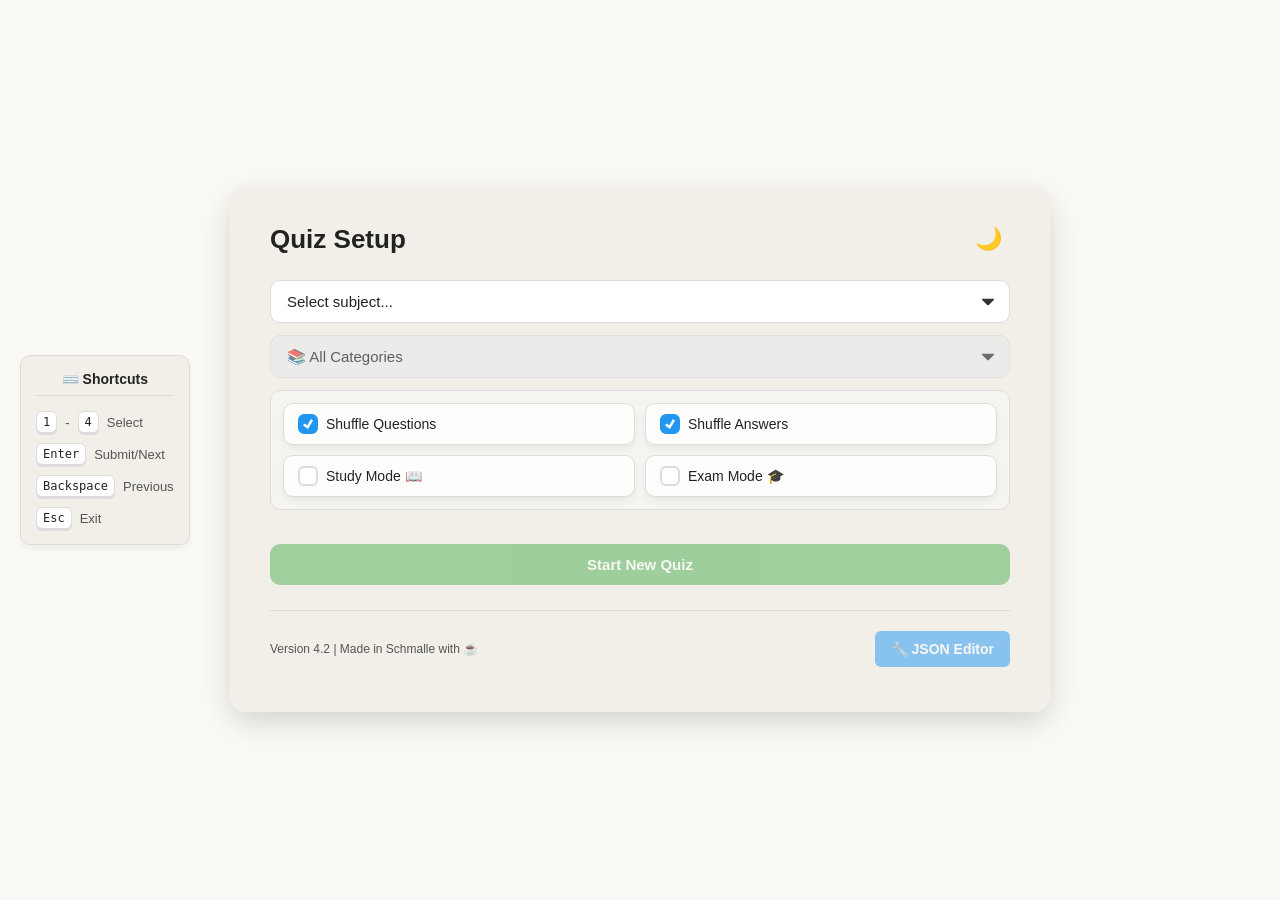
<file: index.html>
<!DOCTYPE html>
<html lang="en">
<head>
    <meta charset="UTF-8">
    <meta name="viewport" content="width=device-width, initial-scale=1.0">
    <title>Quiz</title>
    <link rel="icon" href="data:,">
    <link rel="stylesheet" href="style/style.css">
    <script>
        const savedTheme = localStorage.getItem('theme') || 'light';
        if (savedTheme === 'dark') document.documentElement.setAttribute('data-theme', 'dark');
    </script>
</head>
<body>
    <div id="setup-container">
        <div id="setup-header-row">
            <h2>Quiz Setup</h2>
            <button id="theme-toggle-btn" class="icon-btn" title="Toggle Dark Mode">🌙</button>
        </div>
        <div id="setup-controls">
            <div class="control-row">
                <select id="subject-select" disabled>
                    <option value="">Select subject...</option>
                </select>
            </div>
            <div class="control-row">
                <select id="category-select" disabled>
                    <option value="All">📚 All Categories</option>
                </select>
            </div>
            <div class="checkboxes">
                <label><input type="checkbox" id="shuffle-questions" checked> Shuffle Questions</label>
                <label><input type="checkbox" id="shuffle-options" checked> Shuffle Answers</label>
                <label><input type="checkbox" id="study-mode"> Study Mode 📖</label>
                <label><input type="checkbox" id="exam-mode"> Exam Mode 🎓</label>
            </div>
            
            <div id="exam-mode-info" style="display: none;">
                Exam Mode active 🎓: Category settings are ignored. A 100-point exam will be randomly generated (~45 pts choice, ~55 pts text). You need at least 50 points to pass!
            </div>

            <div id="study-mode-info" style="display: none;">
                Study Mode active 📖: Correct answers are shown immediately to help you learn. Auto-grading is disabled.
            </div>
            
            <div id="question-count-display"></div>
            
            <div class="setup-actions">
                <button id="start-btn" class="btn-green" disabled>Start New Quiz</button>
                <button id="resume-progress-btn" class="btn-blue-grey" style="display: none;">Resume Last Quiz</button>
                <button id="practice-incorrect-btn" class="btn-orange" style="display: none;">Practice Incorrect [0]</button>
                <button id="clear-stats-btn" class="btn-red" style="display: none;">Delete Last Quiz</button>
            </div>
        </div>

        <div class="setup-footer">
            <span id="version-info">Version 4.2 | Made in Schmalle with ☕</span>
            <button id="open-editor-btn" class="btn-utility btn-blue" disabled>🔧 JSON Editor</button>
        </div>
        
        <div id="setup-error"></div>
    </div>

    <div id="quiz-container" style="display: none;">
        <div id="header">
            <div id="category-letter-wrapper">
                <div id="category-letter"></div>
                <div id="question-filename-desktop"></div>
            </div>
            <div id="category-topic"></div>
            <div id="header-badges">
                <span id="question-points"></span>
                <span id="question-filename"></span>
                <div id="progress-text"></div>
            </div>
            <div id="progress-bar-container">
                <div id="progress-bar-fill"></div>
            </div>
        </div>
        
        <div id="question-text"></div>
        <div id="input-container"></div>
        
        <div class="action-buttons-group">
            <div class="left-actions">
                <button id="prev-btn" class="btn-blue" style="display: none;">Previous</button>
                <button id="submit-btn" class="btn-green">Submit</button>
                <button id="next-btn" class="btn-blue" style="display: none;">Next</button>
            </div>
            <div id="star-container" class="star-container" style="display: none;">
                <span class="star-label">Mark</span>
                <span id="star-btn" class="star-icon">☆</span>
            </div>
        </div>
        
        <div id="result-area"></div>
        
        <div id="bottom-actions">
            <button id="exit-btn" class="btn-red">Back to Menu</button>
            <button id="quiz-open-editor-btn" class="btn-utility btn-blue">🔧 JSON Editor</button>
            <button id="repeat-incorrect-btn" class="btn-utility btn-orange" style="display: none;">🔁 Repeat Incorrect</button>
        </div>
    </div>
    
    <div id="keyboard-shortcuts">
        <div class="shortcut-title">⌨️ Shortcuts</div>
        <div class="shortcut-item"><span class="key">1</span>-<span class="key">4</span> Select</div>
        <div class="shortcut-item"><span class="key">Enter</span> Submit/Next</div>
        <div class="shortcut-item"><span class="key">Backspace</span> Previous</div>
        <div class="shortcut-item"><span class="key">Esc</span> Exit</div>
    </div>
    
    <script type="module" src="src/app.js"></script>
    <script>
        if (window.location.hostname === 'localhost' || window.location.hostname === '127.0.0.1') {
            window.goatcounter = {no_onload: true};
        }
    </script>
    <script data-goatcounter="https://pasterlak.goatcounter.com/count" async src="//gc.zgo.at/count.js"></script>
</body>
</html>
</file>
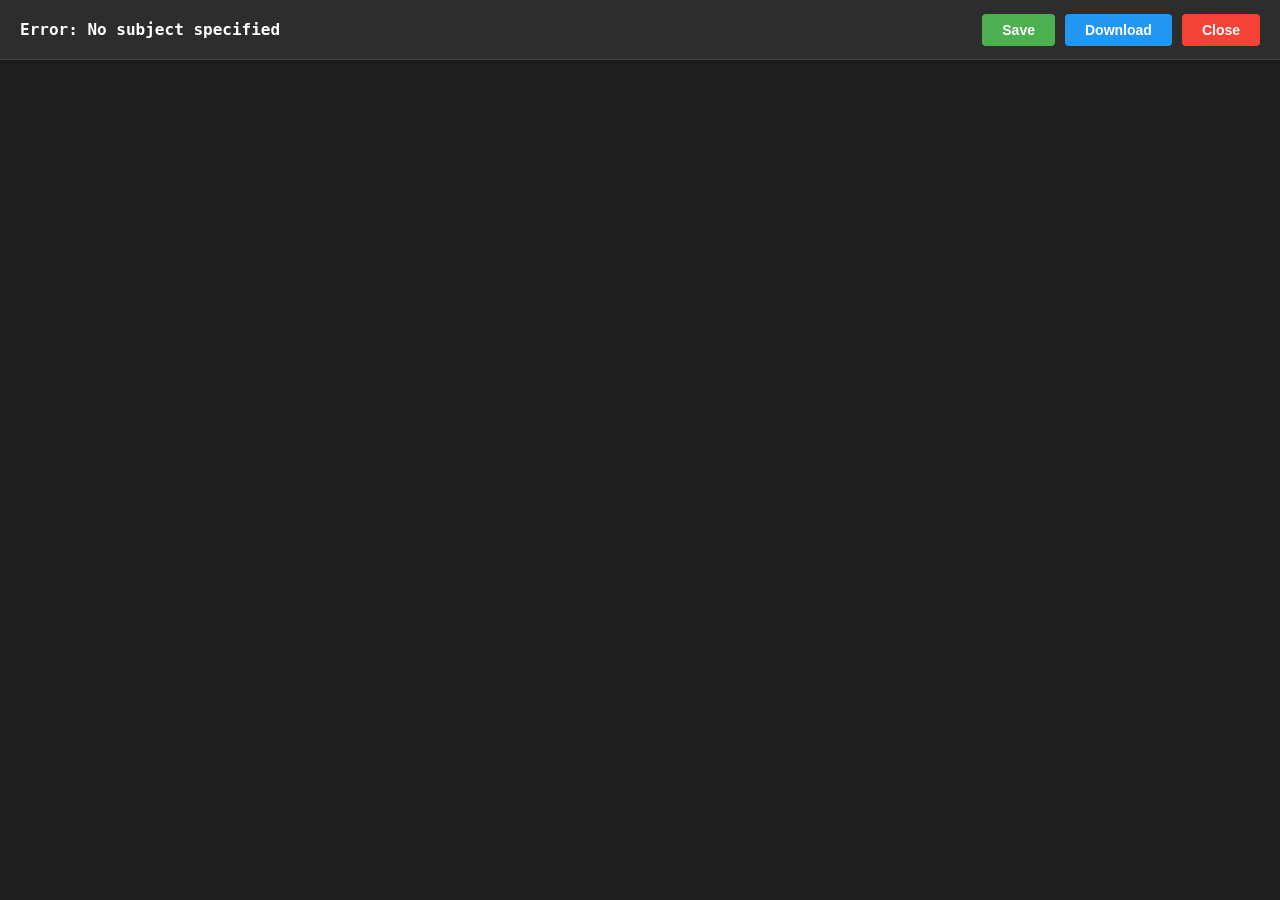
<file: editor.html>
<!DOCTYPE html>
<html lang="en">
<head>
    <meta charset="UTF-8">
    <meta name="viewport" content="width=device-width, initial-scale=1.0">
    <title>JSON Editor</title>
    <link rel="icon" href="data:,">
    <link rel="stylesheet" href="style/editor.css">
</head>
<body>
    <div id="editor-header">
        <span id="editor-subject-title"></span>
        <div class="header-buttons">
            <button id="save-btn">Save</button>
            <button id="download-btn">Download</button>
            <button id="close-btn">Close</button>
        </div>
    </div>
    <div id="editor-container">
        <textarea id="json-textarea" spellcheck="false"></textarea>
        <pre id="highlighting" aria-hidden="true"><code id="highlighting-content" class="language-json"></code></pre>
    </div>
    <script type="module" src="src/editor.js"></script>
</body>
</html>
</file>
<file: style/style.css>
:root {
    --bg-main: #faf9f6;
    --bg-panel: #f2efe9;
    --text-main: #222222;
    --text-muted: #555555;
    --border-color: #dcdcdc;
    
    --bg-input: #ffffff;
    --bg-disabled: #eaeaea;
    --bg-header: rgba(255, 255, 255, 0.6);
    --bg-badge: rgba(255, 255, 255, 0.8);
    --bg-checkboxes: rgba(255, 255, 255, 0.3);
    --hover-bg: rgba(0, 0, 0, 0.04);
    
    --color-green: #4CAF50;
    --color-green-hover: #43a047;
    --color-blue-grey: #607D8B;
    --color-blue-grey-hover: #546e7a;
    --color-orange: #ff9800;
    --color-orange-hover: #fb8c00;
    --color-red: #f44336;
    --color-red-hover: #e53935;
    --color-blue: #2196F3;
    --color-blue-hover: #1e88e5;
    
    --color-correct: #008000;
    --color-incorrect: #b71c1c;
    
    --study-bg: rgba(255, 235, 153, 0.7);
    --study-text: #8a5b00;
    
    --radius-lg: 16px;
    --radius-md: 10px;
    --radius-sm: 6px;
    
    --shadow-sm: 0 4px 6px rgba(0, 0, 0, 0.05);
    --shadow-md: 0 10px 30px rgba(0, 0, 0, 0.15);
}

[data-theme="dark"] {
    --bg-main: #121212;
    --bg-panel: #1e1e1e;
    --text-main: #e0e0e0;
    --text-muted: #a0a0a0;
    --border-color: #333333;
    
    --bg-input: #2d2d2d;
    --bg-disabled: #252525;
    --bg-header: rgba(30, 30, 30, 0.8);
    --bg-badge: rgba(45, 45, 45, 0.8);
    --bg-checkboxes: rgba(45, 45, 45, 0.3);
    --hover-bg: rgba(255, 255, 255, 0.05);
    
    --color-correct: #4caf50;
    --color-incorrect: #e57373;
    
    --study-bg: rgba(255, 193, 7, 0.15);
    --study-text: #ffd54f;
    
    --shadow-sm: 0 4px 6px rgba(0, 0, 0, 0.3);
    --shadow-md: 0 10px 30px rgba(0, 0, 0, 0.6);
}

html, body {
    overflow-x: hidden;
    touch-action: manipulation;
}

body {
    background-color: var(--bg-main);
    font-family: -apple-system, BlinkMacSystemFont, "Segoe UI", Roboto, Helvetica, Arial, sans-serif;
    color: var(--text-main);
    display: flex;
    justify-content: center;
    align-items: center;
    min-height: 100vh;
    margin: 0;
    padding: 15px;
    box-sizing: border-box;
    transition: background-color 0.3s ease, color 0.3s ease;
}

#setup-container, #quiz-container {
    background-color: var(--bg-panel);
    width: 100%;
    max-width: 820px;
    padding: 30px 40px;
    box-sizing: border-box;
    border-radius: var(--radius-lg);
    box-shadow: var(--shadow-md);
    transition: background-color 0.3s ease, box-shadow 0.3s ease;
}

#setup-header-row {
    display: flex;
    justify-content: space-between;
    align-items: center;
    margin-bottom: 20px;
}

h2 {
    margin: 0;
    font-size: 26px;
    color: var(--text-main);
    font-weight: 700;
}

.icon-btn {
    background: none;
    border: none;
    font-size: 22px;
    cursor: pointer;
    padding: 8px;
    width: auto;
    border-radius: var(--radius-md);
    transition: background 0.2s;
    display: flex;
    align-items: center;
    justify-content: center;
    color: var(--text-main);
}

.icon-btn:hover {
    background: var(--hover-bg);
}

#setup-controls {
    display: flex;
    flex-direction: column;
    gap: 12px;
}

.control-row {
    display: flex;
    align-items: center;
    width: 100%;
}

select {
    width: 100%;
    padding: 12px 16px;
    font-size: 15px;
    border: 1px solid var(--border-color);
    border-radius: var(--radius-md);
    background-color: var(--bg-input);
    color: var(--text-main);
    cursor: pointer;
    transition: all 0.2s ease;
    appearance: none;
    background-image: url("data:image/svg+xml;charset=US-ASCII,%3Csvg%20xmlns%3D%22http%3A%2F%2Fwww.w3.org%2F2000%2Fsvg%22%20width%3D%22292.4%22%20height%3D%22292.4%22%3E%3Cpath%20fill%3D%22%23333333%22%20d%3D%22M287%2069.4a17.6%2017.6%200%200%200-13-5.4H18.4c-5%200-9.3%201.8-12.9%205.4A17.6%2017.6%200%200%200%200%2082.2c0%205%201.8%209.3%205.4%2012.9l128%20127.9c3.6%203.6%207.8%205.4%2012.8%205.4s9.2-1.8%2012.8-5.4L287%2095c3.5-3.5%205.4-7.8%205.4-12.8%200-5-1.9-9.2-5.5-12.8z%22%2F%3E%3C%2Fsvg%3E");
    background-repeat: no-repeat;
    background-position: right 15px top 50%;
    background-size: 12px auto;
}

[data-theme="dark"] select {
    background-image: url("data:image/svg+xml;charset=US-ASCII,%3Csvg%20xmlns%3D%22http%3A%2F%2Fwww.w3.org%2F2000%2Fsvg%22%20width%3D%22292.4%22%20height%3D%22292.4%22%3E%3Cpath%20fill%3D%22%23e0e0e0%22%20d%3D%22M287%2069.4a17.6%2017.6%200%200%200-13-5.4H18.4c-5%200-9.3%201.8-12.9%205.4A17.6%2017.6%200%200%200%200%2082.2c0%205%201.8%209.3%205.4%2012.9l128%20127.9c3.6%203.6%207.8%205.4%2012.8%205.4s9.2-1.8%2012.8-5.4L287%2095c3.5-3.5%205.4-7.8%205.4-12.8%200-5-1.9-9.2-5.5-12.8z%22%2F%3E%3C%2Fsvg%3E");
}

select:focus {
    border-color: var(--color-blue);
    box-shadow: 0 0 0 3px rgba(33, 150, 243, 0.2);
    outline: none;
}

select:disabled {
    background-color: var(--bg-disabled);
    cursor: not-allowed;
    opacity: 0.7;
}

.checkboxes {
    background: var(--bg-checkboxes);
    padding: 12px;
    border-radius: var(--radius-md);
    display: grid;
    grid-template-columns: repeat(2, 1fr);
    gap: 10px;
    border: 1px solid var(--border-color);
}

.checkboxes label {
    display: flex;
    align-items: center;
    justify-content: flex-start;
    gap: 8px;
    font-size: 14px;
    font-weight: 500;
    cursor: pointer;
    padding: 10px 14px;
    background: var(--bg-badge);
    border: 1px solid var(--border-color);
    border-radius: var(--radius-md);
    transition: all 0.2s ease;
    box-shadow: var(--shadow-sm);
    width: 100%;
    box-sizing: border-box;
    white-space: nowrap;
}

.checkboxes label:hover {
    border-color: var(--color-blue);
    transform: translateY(-2px);
    box-shadow: var(--shadow-md);
}

input[type="checkbox"],
input[type="radio"] {
    appearance: none;
    -webkit-appearance: none;
    width: 20px;
    height: 20px;
    border: 2px solid var(--border-color);
    background-color: var(--bg-input);
    margin: 0;
    display: grid;
    place-content: center;
    transition: all 0.2s ease-in-out;
    cursor: pointer;
    flex-shrink: 0;
}

input[type="checkbox"] {
    border-radius: 6px;
}

input[type="radio"] {
    border-radius: 50%;
}

input[type="checkbox"]::before,
input[type="radio"]::before {
    content: "";
    width: 10px;
    height: 10px;
    transform: scale(0);
    transition: 0.2s transform ease-in-out;
    box-shadow: inset 1em 1em #ffffff;
}

input[type="checkbox"]::before {
    transform-origin: center;
    clip-path: polygon(14% 44%, 0 65%, 50% 100%, 100% 16%, 80% 0%, 43% 62%);
}

input[type="radio"]::before {
    border-radius: 50%;
    background-color: #ffffff;
}

input[type="checkbox"]:checked,
input[type="radio"]:checked {
    background-color: var(--color-blue);
    border-color: var(--color-blue);
}

input[type="checkbox"]:checked::before,
input[type="radio"]:checked::before {
    transform: scale(1);
}

input[type="checkbox"]:disabled,
input[type="radio"]:disabled {
    opacity: 0.6;
    cursor: not-allowed;
}

#exam-mode-info {
    font-size: 13px;
    color: var(--color-orange);
    font-weight: 600;
    background: rgba(255, 152, 0, 0.1);
    padding: 12px;
    border-radius: var(--radius-md);
    border: 1px solid var(--color-orange);
    line-height: 1.4;
}

#study-mode-info {
    font-size: 13px;
    color: var(--color-blue);
    font-weight: 600;
    background: rgba(33, 150, 243, 0.1);
    padding: 12px;
    border-radius: var(--radius-md);
    border: 1px solid var(--color-blue);
    line-height: 1.4;
}

#question-count-display {
    font-size: 15px;
    font-weight: 600;
    color: var(--color-green);
    margin: 5px 0;
    text-align: center;
}

.setup-actions {
    display: flex;
    flex-direction: column;
    gap: 10px;
}

button {
    width: 100%;
    padding: 12px 16px;
    font-size: 15px;
    font-weight: 600;
    cursor: pointer;
    color: #ffffff;
    border: none;
    border-radius: var(--radius-md);
    transition: all 0.2s ease;
    text-align: center;
}

button:disabled {
    opacity: 0.5;
    cursor: not-allowed;
}

button.btn-green { background-color: var(--color-green); }
button.btn-green:not(:disabled):hover { background-color: var(--color-green-hover); }

button.btn-blue-grey { background-color: var(--color-blue-grey); }
button.btn-blue-grey:not(:disabled):hover { background-color: var(--color-blue-grey-hover); }

button.btn-orange { background-color: var(--color-orange); }
button.btn-orange:not(:disabled):hover { background-color: var(--color-orange-hover); }

button.btn-red { background-color: var(--color-red); }
button.btn-red:not(:disabled):hover { background-color: var(--color-red-hover); }

button.btn-blue { background-color: var(--color-blue); }
button.btn-blue:not(:disabled):hover { background-color: var(--color-blue-hover); }

.setup-footer {
    display: flex;
    justify-content: space-between;
    align-items: center;
    margin-top: 25px;
    padding-top: 20px;
    border-top: 1px solid var(--border-color);
}

.btn-utility {
    width: auto;
    padding: 10px 16px;
    font-size: 14px;
    border-radius: var(--radius-sm);
    display: flex;
    align-items: center;
    gap: 6px;
}

#version-info {
    font-size: 12px;
    color: var(--text-muted);
}

#setup-error {
    color: var(--color-red);
    margin-top: 15px;
    font-weight: 500;
    text-align: center;
}

#header {
    display: flex;
    align-items: center;
    background: var(--bg-header);
    backdrop-filter: blur(12px);
    -webkit-backdrop-filter: blur(12px);
    margin-bottom: 20px;
    border-radius: var(--radius-lg);
    box-shadow: var(--shadow-sm);
    padding: 12px 16px;
    gap: 12px;
    flex-wrap: wrap; 
}

#category-letter-wrapper {
    display: flex;
    align-items: flex-end;
    padding-right: 15px;
    border-right: 1px solid var(--border-color);
}

#category-letter {
    font-size: 28px;
    color: #a4a4a4;
    font-weight: 300;
    line-height: 1;
}

#question-filename-desktop {
    font-size: 11px;
    color: var(--text-muted);
    font-weight: bold;
    margin-left: 6px;
    margin-bottom: 2px;
}

#category-topic {
    font-size: 16px;
    color: var(--text-muted);
    flex-grow: 1;
    font-weight: 600;
    line-height: 1.3;
}

#header-badges {
    display: flex;
    align-items: center;
    gap: 8px;
    flex-wrap: wrap; 
}

#question-points {
    font-size: 12px;
    color: #fff;
    background-color: var(--color-orange);
    padding: 4px 10px;
    border-radius: 20px;
    font-weight: 600;
    white-space: nowrap;
    display: none;
}

#question-filename {
    font-size: 12px;
    color: #ffffff;
    background-color: #888888;
    padding: 4px 10px;
    border-radius: 20px;
    font-weight: 600;
    white-space: nowrap;
    display: none; /* Hidden by default on desktop */
}

#progress-text {
    font-size: 14px;
    font-weight: 700;
    color: var(--text-main);
    background: var(--bg-badge);
    padding: 6px 12px;
    border-radius: var(--radius-md);
    white-space: nowrap;
    margin-left: auto;
}

#progress-bar-container {
    width: 100%;
    height: 2px;
    background-color: var(--border-color);
    border-radius: 2px;
    margin-top: 4px;
    overflow: hidden;
    flex-shrink: 0;
}

#progress-bar-fill {
    height: 100%;
    background-color: var(--color-blue);
    width: 0%;
    transition: width 0.4s ease;
}

.score-green { color: var(--color-correct); }
.score-red { color: var(--color-incorrect); }
.score-divider { color: #aaaaaa; font-weight: normal; margin: 0 4px; }

#question-text {
    font-size: 17px;
    margin-bottom: 20px;
    color: var(--text-main);
    line-height: 1.6;
}

.option-label {
    display: flex;
    align-items: center;
    gap: 12px;
    margin-bottom: 10px; 
    font-size: 15px;
    cursor: pointer;
    line-height: 1.4;
    padding: 12px 16px; 
    border-radius: var(--radius-md);
    border: 1px solid var(--border-color);
    background: var(--bg-badge);
    transition: all 0.2s ease;
    box-shadow: var(--shadow-sm);
}

.option-label:hover {
    border-color: var(--color-blue);
    transform: translateY(-1px);
    box-shadow: var(--shadow-md);
}

.correct-choice {
    color: var(--color-correct);
    font-weight: 600;
    background: rgba(76, 175, 80, 0.1);
    border-color: rgba(76, 175, 80, 0.4);
}

.incorrect-choice {
    color: var(--color-incorrect);
    font-weight: 600;
    text-decoration: line-through;
    background: rgba(244, 67, 54, 0.1);
    border-color: rgba(244, 67, 54, 0.4);
}

textarea {
    width: 100%;
    height: 100px;
    padding: 12px;
    font-family: inherit;
    font-size: 15px;
    border: 1px solid var(--border-color);
    resize: vertical;
    box-sizing: border-box;
    border-radius: var(--radius-md);
    background: var(--bg-input);
    color: var(--text-main);
    line-height: 1.5;
}

textarea:focus {
    outline: none;
    border-color: var(--color-blue);
    background: var(--bg-input);
}

.action-buttons-group {
    display: flex;
    justify-content: space-between;
    align-items: center;
    margin-top: 20px;
}

.left-actions {
    display: flex;
    gap: 10px;
}

.left-actions button {
    width: auto;
    padding: 10px 24px;
}

.star-container {
    display: flex;
    align-items: center;
    gap: 8px;
    cursor: pointer;
    padding: 8px 14px;
    border-radius: var(--radius-lg);
    transition: background 0.2s;
}

.star-container:hover {
    background: var(--hover-bg);
}

.star-label {
    font-size: 15px;
    font-weight: 600;
    color: var(--text-muted);
    user-select: none;
}

.star-icon {
    font-size: 26px;
    color: #dddddd;
    user-select: none;
    transition: transform 0.2s, color 0.2s;
    line-height: 1;
}

.star-container:hover .star-icon {
    transform: scale(1.15);
}

.star-icon.starred {
    color: var(--color-orange);
}

#result-area {
    margin-top: 20px;
    font-size: 15px;
    line-height: 1.5;
}

.correct { color: var(--color-correct); font-weight: bold; }
.incorrect { color: var(--color-incorrect); font-weight: bold; }

.override-container {
    display: inline-flex;
    align-items: center;
    gap: 12px;
    margin-bottom: 16px;
    background: var(--bg-badge);
    padding: 10px 14px;
    border-radius: var(--radius-md);
    border: 1px solid var(--border-color);
    box-shadow: var(--shadow-sm);
    flex-wrap: wrap; 
}

.override-btn {
    padding: 8px 14px;
    font-size: 14px;
    font-weight: bold;
    border: 2px solid transparent;
    border-radius: var(--radius-sm);
    cursor: pointer;
    transition: all 0.2s;
    width: auto;
    margin: 0;
    display: flex;
    align-items: center;
    gap: 6px;
}

.override-btn.correct-override {
    background-color: rgba(76, 175, 80, 0.15);
    color: var(--color-correct);
    border-color: rgba(76, 175, 80, 0.3);
}

.override-btn.correct-override:hover {
    background-color: rgba(76, 175, 80, 0.25);
}

.override-btn.incorrect-override {
    background-color: rgba(244, 67, 54, 0.15);
    color: var(--color-incorrect);
    border-color: rgba(244, 67, 54, 0.3);
}

.override-btn.incorrect-override:hover {
    background-color: rgba(244, 67, 54, 0.25);
}

.override-hint {
    font-size: 13px;
    color: var(--text-muted);
    font-style: italic;
}

.study-mode-note {
    display: inline-block;
    background: var(--study-bg);
    color: var(--study-text);
    padding: 10px 18px;
    border-radius: 20px;
    font-weight: 600;
    font-size: 14px;
    backdrop-filter: blur(4px);
    -webkit-backdrop-filter: blur(4px);
}

#bottom-actions {
    margin-top: 30px;
    padding-top: 20px;
    border-top: 1px solid var(--border-color);
    display: flex;
    justify-content: space-between;
    align-items: center;
}

#bottom-actions button {
    width: auto;
    padding: 10px 20px;
    min-width: 140px;
}

#keyboard-shortcuts {
    position: fixed;
    left: 20px;
    top: 50%;
    transform: translateY(-50%);
    background-color: var(--bg-panel);
    padding: 15px;
    border-radius: var(--radius-md);
    box-shadow: var(--shadow-sm);
    border: 1px solid var(--border-color);
    display: flex;
    flex-direction: column;
    gap: 10px;
    z-index: 1000;
    transition: background-color 0.3s ease, border-color 0.3s ease;
}

.shortcut-title {
    font-weight: 700;
    font-size: 14px;
    color: var(--text-main);
    text-align: center;
    margin-bottom: 5px;
    border-bottom: 1px solid var(--border-color);
    padding-bottom: 8px;
}

.shortcut-item {
    font-size: 13px;
    color: var(--text-muted);
    display: flex;
    align-items: center;
    gap: 8px;
}

.key {
    background-color: var(--bg-input);
    border: 1px solid var(--border-color);
    color: var(--text-main);
    padding: 3px 6px;
    border-radius: var(--radius-sm);
    font-family: monospace;
    font-size: 12px;
    box-shadow: 0 2px 0 var(--border-color);
}

@media (max-width: 1050px) {
    #keyboard-shortcuts {
        display: none;
    }
}

@media (max-width: 600px) {
    body {
        padding: 10px; 
    }

    #setup-container, #quiz-container {
        padding: 20px 16px;
        border-radius: var(--radius-lg);
    }
    
    .checkboxes {
        padding: 10px;
        gap: 8px;
    }
    
    .checkboxes label {
        padding: 10px 12px; 
        font-size: 13px;
        gap: 8px;
        justify-content: flex-start; 
    }

    #header {
        flex-direction: column;
        align-items: flex-start;
        padding: 14px;
        gap: 10px;
    }

    #category-letter-wrapper {
        display: none; /* Hide desktop letter wrapper on mobile */
    }

    #header-badges {
        width: 100%;
        display: flex; 
        align-items: center;
    }
    
    #question-filename {
        display: inline-block; /* Show mobile badge instead */
    }

    .option-label {
        padding: 10px 14px;
        font-size: 14px;
        margin-bottom: 8px;
    }

    .action-buttons-group {
        flex-direction: column-reverse;
        align-items: stretch;
        gap: 15px;
        margin-top: 15px;
    }

    .left-actions {
        display: flex;
        width: 100%;
    }

    .left-actions button {
        flex: 1;
    }

    .star-container {
        justify-content: center;
        background: var(--hover-bg);
        padding: 10px;
    }

    .override-container {
        flex-direction: column;
        align-items: flex-start;
        gap: 8px;
    }

    .setup-footer {
        flex-direction: column-reverse;
        gap: 15px;
        text-align: center;
        margin-top: 20px;
        padding-top: 15px;
    }
    
    .setup-footer .btn-utility {
        width: 100%;
        justify-content: center;
    }

    #bottom-actions {
        margin-top: 25px; 
        padding-top: 15px;
        flex-direction: row;
        justify-content: space-between;
        gap: 10px;
    }

    #bottom-actions button {
        flex: 1;
        min-width: 0;
        padding: 12px 10px;
        font-size: 14px;
    }
}
</file>
<file: style/editor.css>
body, html {
    margin: 0;
    padding: 0;
    width: 100%;
    height: 100%;
    font-family: monospace;
    background-color: #1e1e1e;
    color: #d4d4d4;
    overflow: hidden;
}

#editor-header {
    position: fixed;
    top: 0;
    left: 0;
    width: 100%;
    height: 60px;
    background-color: #2d2d2d;
    display: flex;
    justify-content: space-between;
    align-items: center;
    padding: 0 20px;
    box-sizing: border-box;
    z-index: 1000;
    border-bottom: 1px solid #444;
}

#editor-subject-title {
    font-size: 16px;
    font-weight: bold;
    color: #fff;
    word-break: break-all;
    margin-right: 10px;
}

.header-buttons {
    display: flex;
    gap: 10px;
}

#save-btn {
    padding: 8px 20px;
    background-color: #4CAF50;
    color: white;
    border: none;
    border-radius: 4px;
    cursor: pointer;
    font-size: 14px;
    font-weight: bold;
}

#save-btn:hover {
    background-color: #45a049;
}

#download-btn {
    padding: 8px 20px;
    background-color: #2196F3;
    color: white;
    border: none;
    border-radius: 4px;
    cursor: pointer;
    font-size: 14px;
    font-weight: bold;
}

#download-btn:hover {
    background-color: #0b7dda;
}

#close-btn {
    padding: 8px 20px;
    background-color: #f44336;
    color: white;
    border: none;
    border-radius: 4px;
    cursor: pointer;
    font-size: 14px;
    font-weight: bold;
}

#close-btn:hover {
    background-color: #d32f2f;
}

#editor-container {
    position: relative;
    width: 100%;
    height: calc(100% - 60px);
    margin-top: 60px;
}

textarea, pre {
    margin: 0;
    padding: 20px;
    position: absolute;
    top: 0;
    left: 0;
    width: 100%;
    height: 100%;
    box-sizing: border-box;
    font-family: Consolas, monospace;
    font-size: 14px;
    line-height: 1.5;
    white-space: pre-wrap;
    word-wrap: break-word;
    overflow: auto;
}

textarea {
    background: transparent;
    color: transparent;
    caret-color: #fff;
    border: none;
    resize: none;
    z-index: 2;
}

textarea:focus {
    outline: none;
}

pre {
    z-index: 1;
    pointer-events: none;
}

.token.string { color: #ce9178; }
.token.number { color: #b5cea8; }
.token.boolean { color: #569cd6; }
.token.null { color: #569cd6; }
.token.property { color: #9cdcfe; }

@media (max-width: 600px) {
    #editor-header {
        padding: 0 10px;
    }
    #editor-subject-title {
        font-size: 12px;
    }
    #save-btn, #download-btn, #close-btn {
        padding: 6px 10px;
        font-size: 12px;
    }
}
</file>
